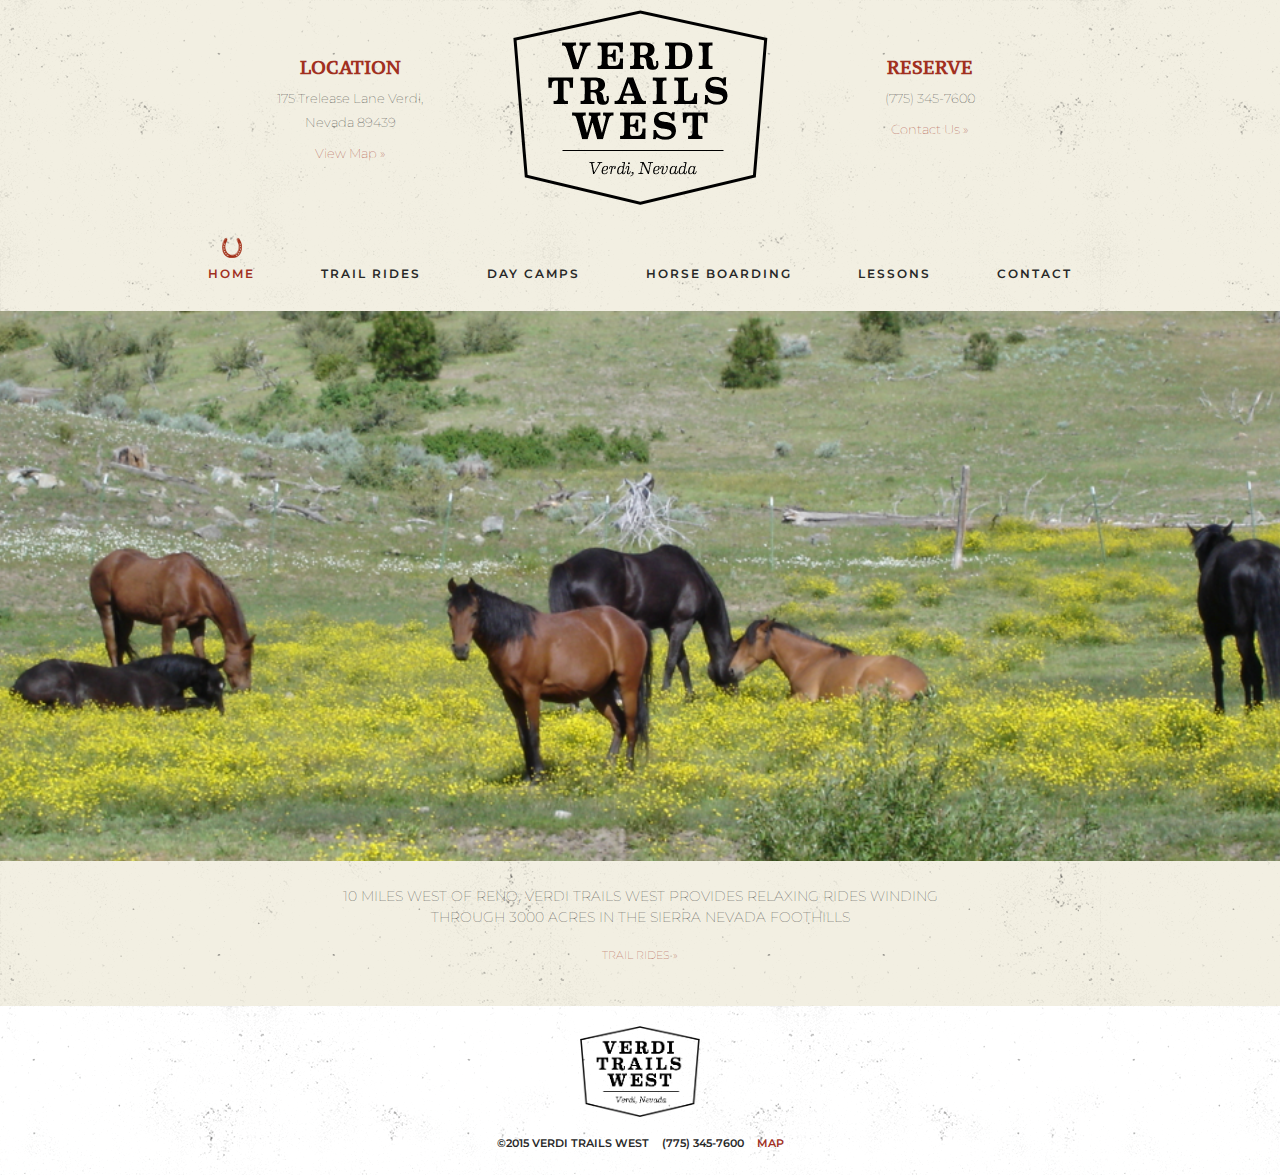
<file: index.html>
<!DOCTYPE html>
<!--[if lt IE 7]>      <html class="no-js lt-ie9 lt-ie8 lt-ie7"> <![endif]-->
<!--[if IE 7]>         <html class="no-js lt-ie9 lt-ie8"> <![endif]-->
<!--[if IE 8]>         <html class="no-js lt-ie9"> <![endif]-->
<!--[if gt IE 8]><!--> <html class="no-js"> <!--<![endif]-->
  <head>
    <meta charset="utf-8">
    <meta http-equiv="X-UA-Compatible" content="IE=edge,chrome=1">

    <title>Verdi Trails West &mdash; Verdi, Reno</title>

    <meta name="description" content="Full service equestrian center located 10 minutes west of Reno just north of Interstate 80 West.">
    <meta name="viewport" content="initial-scale=1, maximum-scale=1">
    <meta name="format-detection" content="telephone=no">

    <link href='http://fonts.googleapis.com/css?family=Open+Sans:600italic,400,600' rel='stylesheet' type='text/css'>

    <link rel="stylesheet" href="css/main.css">

    <script src="js/vendor/modernizr-2.6.2-respond-1.1.0.min.js"></script>
  </head>

  <body>
    <!--[if !IE 7]>
      <style type="text/css">#wrapper {display:table;height:100%}</style>
    <![endif]-->

    <div class="wrapper">

      <!-- HEADER -->
      <div id="header" class="home">
        <div id="logo">
          <a href="index.html"><img src="img/logo@2x.png" alt="Verdi Trails West"></a>
        </div>
        <ul class="info desktop">
          <li class="location">
            <h2>location</h2>
            <p>175 Trelease Lane Verdi, Nevada 89439</p>
            <p class="link"><a target="_blank" href="https://www.google.com/maps/place/Trelease+Ln/@39.5056174,-120.0009702,17z/data=!3m1!4b1!4m2!3m1!1s0x80995b1c9a9aae73:0xb4496f1cd92b3c5">View Map &raquo;</a></p>
          </li>
          <li class="reserve">
            <h2>reserve</h2>
            <p>(775) 345-7600</p>
            <p class="link"><a href="contact.html">Contact Us &raquo;</a></p>
          </li>
        </ul>
      </div>

      <!-- Navigation -->
      <nav>
        <ul>
          <li><a class="selected" href="index.html">home</a></li>
          <li><a href="trails.html">trail rides</a></li>
          <li><a href="camps.html">day camps</a></li>
          <li><a href="boarding.html">horse boarding</a></li>
          <li><a href="lessons.html">lessons</a></li>
          <li><a href="contact.html">contact</a></li>
        </ul>
      </nav>

      <div id="banner" class="home-banner"></div>

      <div class="topper">
        <h3>10 MILES WEST OF RENO, VERDI TRAILS WEST PROVIDES RELAXING RIDES WINDING THROUGH 3000 ACRES IN THE SIERRA NEVADA FOOTHILLS</h3>
        <p></p>
        <p><a href="trails.html">TRAIL RIDES &raquo;</a></p>
      </div>
    </div> <!-- /#wrapper -->

    <footer>
      <img src="img/logo.png" alt="Verdi Trails West">
      <ul>
        <li>©2015 VERDI TRAILS WEST</li>
        <li>(775) 345-7600</li>
        <li><a target="_blank" href="https://www.google.com/maps/place/Trelease+Ln/@39.5056174,-120.0009702,17z/data=!3m1!4b1!4m2!3m1!1s0x80995b1c9a9aae73:0xb4496f1cd92b3c5" class="link">MAP</a></li>
      </ul>
    </footer>

    <script src="http://ajax.googleapis.com/ajax/libs/jquery/1.10.1/jquery.min.js"></script>
    <script>window.jQuery || document.write('<script src="js/vendor/jquery-1.10.1.min.js"><\/script>')</script>
    <!-- Add fancyBox -->
    <script type="text/javascript" src="fancybox/source/jquery.fancybox.pack.js?v=2.1.5"></script>
    <script src="js/main.js"></script>

    <script>
      // (function(i,s,o,g,r,a,m){i['GoogleAnalyticsObject']=r;i[r]=i[r]||function(){
      // (i[r].q=i[r].q||[]).push(arguments)},i[r].l=1*new Date();a=s.createElement(o),
      // m=s.getElementsByTagName(o)[0];a.async=1;a.src=g;m.parentNode.insertBefore(a,m)
      // })(window,document,'script','//www.google-analytics.com/analytics.js','ga');
      // ga('create', '', '');
      // ga('send', 'pageview');
    </script>
  </body>
</html>
</file>
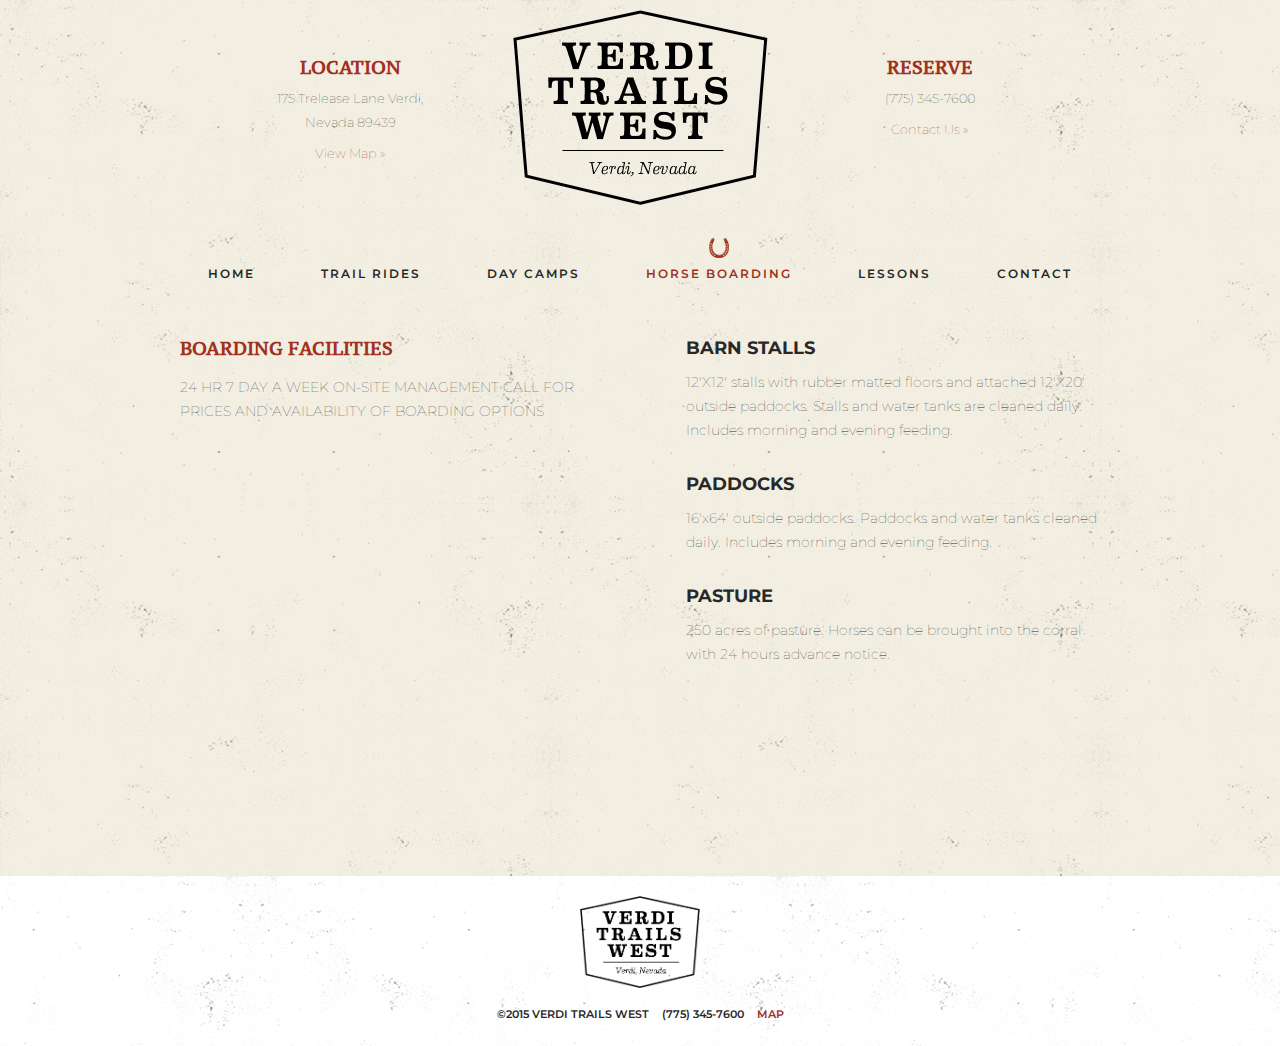
<file: boarding.html>
<!DOCTYPE html>
<!--[if lt IE 7]>      <html class="no-js lt-ie9 lt-ie8 lt-ie7"> <![endif]-->
<!--[if IE 7]>         <html class="no-js lt-ie9 lt-ie8"> <![endif]-->
<!--[if IE 8]>         <html class="no-js lt-ie9"> <![endif]-->
<!--[if gt IE 8]><!--> <html class="no-js"> <!--<![endif]-->
  <head>
    <meta charset="utf-8">
    <meta http-equiv="X-UA-Compatible" content="IE=edge,chrome=1">

    <title>Verdi Trails West &mdash; Verdi, Reno</title>

    <meta name="description" content="Full service equestrian center located 10 minutes west of Reno just north of Interstate 80 West.">
    <meta name="viewport" content="initial-scale=1, maximum-scale=1">
    <meta name="format-detection" content="telephone=no">

    <link href='http://fonts.googleapis.com/css?family=Open+Sans:600italic,400,600' rel='stylesheet' type='text/css'>
    <link rel="stylesheet" href="fancybox/source/jquery.fancybox.css?v=2.1.5" type="text/css" media="screen" />

    <link rel="stylesheet" href="css/main.css">

    <script src="js/vendor/modernizr-2.6.2-respond-1.1.0.min.js"></script>
  </head>

  <body>
    <!--[if !IE 7]>
      <style type="text/css">#wrapper {display:table;height:100%}</style>
    <![endif]-->

    <div class="wrapper">

      <!-- HEADER -->
      <div id="header" class="home">
        <div id="logo">
          <a href="index.html"><img src="img/logo@2x.png" alt="Verdi Trails West"></a>
        </div>
        <ul class="info desktop">
          <li class="location">
            <h2>location</h2>
            <p>175 Trelease Lane Verdi, Nevada 89439</p>
            <p class="link"><a target="_blank" href="https://www.google.com/maps/place/Trelease+Ln/@39.5056174,-120.0009702,17z/data=!3m1!4b1!4m2!3m1!1s0x80995b1c9a9aae73:0xb4496f1cd92b3c5">View Map &raquo;</a></p>
          </li>
          <li class="reserve">
            <h2>reserve</h2>
            <p>(775) 345-7600</p>
            <p class="link"><a href="contact.html">Contact Us &raquo;</a></p>
          </li>
        </ul>
      </div>

      <!-- Navigation -->
      <nav>
        <ul>
          <li><a href="index.html">home</a></li>
          <li><a href="trails.html">trail rides</a></li>
          <li><a href="camps.html">day camps</a></li>
          <li><a class="selected" href="boarding.html">horse boarding</a></li>
          <li><a href="lessons.html">lessons</a></li>
          <li><a href="contact.html">contact</a></li>
        </ul>
      </nav>

      <!-- <div id="banner" class="home-banner"></div> -->

      <div class="wrapper">

        <div class="container info-wrap">

            <div class="info">
                <h2>BOARDING FACILITIES</h2>
                <h3>24 HR 7 DAY A WEEK ON-SITE MANAGEMENT CALL FOR PRICES AND AVAILABILITY OF BOARDING OPTIONS</h3>
            </div>

            <div class="contact">
              <h3 class="title">BARN STALLS</h3>
              <p>12'X12' stalls with rubber matted floors and attached 12'X20' outside paddocks. Stalls and water tanks are cleaned daily. Includes morning and evening feeding.</p>
              <h3 class="title">PADDOCKS</h3>
              <p>16'x64' outside paddocks. Paddocks and water tanks cleaned daily. Includes morning and evening feeding.</p>
              <h3 class="title">PASTURE</h3>
              <p>250 acres of pasture. Horses can be brought into the corral with 24 hours advance notice.</p>
            </div> <!-- /.contact -->
        </div> <!-- /.container -->
    </div> <!-- /#wrapper -->

    <footer>
      <img src="img/logo.png" alt="Verdi Trails West">
      <ul>
        <li>©2015 VERDI TRAILS WEST</li>
        <li>(775) 345-7600</li>
        <li><a target="_blank" href="https://www.google.com/maps/place/Trelease+Ln/@39.5056174,-120.0009702,17z/data=!3m1!4b1!4m2!3m1!1s0x80995b1c9a9aae73:0xb4496f1cd92b3c5" class="link">MAP</a></li>
      </ul>
    </footer>

    <script src="http://ajax.googleapis.com/ajax/libs/jquery/1.10.1/jquery.min.js"></script>
    <script>window.jQuery || document.write('<script src="js/vendor/jquery-1.10.1.min.js"><\/script>')</script>
    <!-- Add fancyBox -->
    <script type="text/javascript" src="fancybox/source/jquery.fancybox.pack.js?v=2.1.5"></script>
    <script src="js/main.js"></script>

    <script>
      // (function(i,s,o,g,r,a,m){i['GoogleAnalyticsObject']=r;i[r]=i[r]||function(){
      // (i[r].q=i[r].q||[]).push(arguments)},i[r].l=1*new Date();a=s.createElement(o),
      // m=s.getElementsByTagName(o)[0];a.async=1;a.src=g;m.parentNode.insertBefore(a,m)
      // })(window,document,'script','//www.google-analytics.com/analytics.js','ga');
      // ga('create', '', '');
      // ga('send', 'pageview');
    </script>
  </body>
</html>
</file>
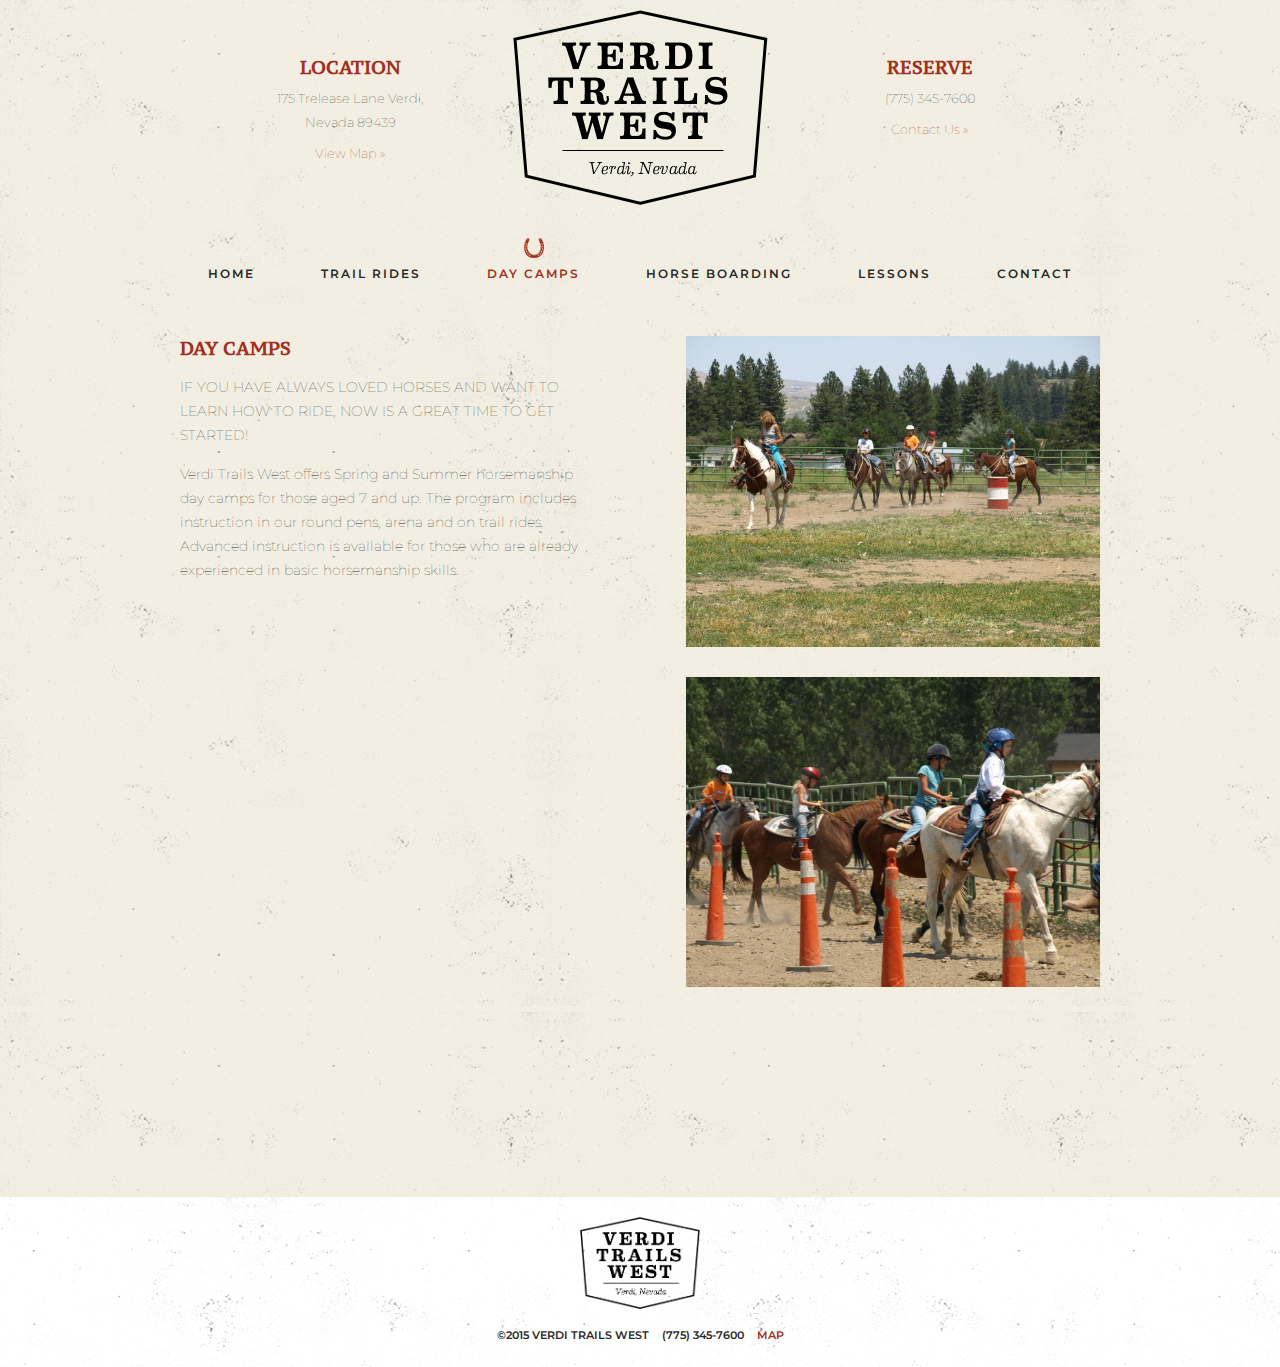
<file: camps.html>
<!DOCTYPE html>
<!--[if lt IE 7]>      <html class="no-js lt-ie9 lt-ie8 lt-ie7"> <![endif]-->
<!--[if IE 7]>         <html class="no-js lt-ie9 lt-ie8"> <![endif]-->
<!--[if IE 8]>         <html class="no-js lt-ie9"> <![endif]-->
<!--[if gt IE 8]><!--> <html class="no-js"> <!--<![endif]-->
  <head>
    <meta charset="utf-8">
    <meta http-equiv="X-UA-Compatible" content="IE=edge,chrome=1">

    <title>Verdi Trails West &mdash; Verdi, Reno</title>

    <meta name="description" content="Full service equestrian center located 10 minutes west of Reno just north of Interstate 80 West.">
    <meta name="viewport" content="initial-scale=1, maximum-scale=1">
    <meta name="format-detection" content="telephone=no">

    <link href='http://fonts.googleapis.com/css?family=Open+Sans:600italic,400,600' rel='stylesheet' type='text/css'>
    <link rel="stylesheet" href="fancybox/source/jquery.fancybox.css?v=2.1.5" type="text/css" media="screen" />

    <link rel="stylesheet" href="css/main.css">

    <script src="js/vendor/modernizr-2.6.2-respond-1.1.0.min.js"></script>
  </head>

  <body>
    <!--[if !IE 7]>
      <style type="text/css">#wrapper {display:table;height:100%}</style>
    <![endif]-->

    <div class="wrapper">

      <!-- HEADER -->
      <div id="header" class="home">
        <div id="logo">
          <a href="index.html"><img src="img/logo@2x.png" alt="Verdi Trails West"></a>
        </div>
        <ul class="info desktop">
          <li class="location">
            <h2>location</h2>
            <p>175 Trelease Lane Verdi, Nevada 89439</p>
            <p class="link"><a target="_blank" href="https://www.google.com/maps/place/Trelease+Ln/@39.5056174,-120.0009702,17z/data=!3m1!4b1!4m2!3m1!1s0x80995b1c9a9aae73:0xb4496f1cd92b3c5">View Map &raquo;</a></p>
          </li>
          <li class="reserve">
            <h2>reserve</h2>
            <p>(775) 345-7600</p>
            <p class="link"><a href="contact.html">Contact Us &raquo;</a></p>
          </li>
        </ul>
      </div>

      <!-- Navigation -->
      <nav>
        <ul>
          <li><a href="index.html">home</a></li>
          <li><a href="trails.html">trail rides</a></li>
          <li><a class="selected" href="camps.html">day camps</a></li>
          <li><a href="boarding.html">horse boarding</a></li>
          <li><a href="lessons.html">lessons</a></li>
          <li><a href="contact.html">contact</a></li>
        </ul>
      </nav>

      <!-- <div id="banner" class="home-banner"></div> -->

      <div class="wrapper">

        <div class="container info-wrap">

            <div class="info">
                <h2>Day Camps</h2>
                <h3>If you have always loved horses and want to learn how to ride, now is a great time to get started!</h3>

                <p> Verdi Trails West offers Spring and Summer horsemanship day camps for those aged 7 and up. The program includes instruction in our round pens, arena and on trail rides. Advanced instruction is available for those who are already experienced in basic horsemanship skills.</p>
            </div>

            <div class="contact">
              <a class="fancybox" rel="group" href="img/109.jpg"><img src="img/109.jpg" alt="" /></a>
              <a class="fancybox" rel="group" href="img/coming.jpg"><img src="img/coming.jpg" alt="" /></a>
            </div> <!-- /.contact -->
        </div> <!-- /.container -->
    </div> <!-- /#wrapper -->

    <footer>
      <img src="img/logo.png" alt="Verdi Trails West">
      <ul>
        <li>©2015 VERDI TRAILS WEST</li>
        <li>(775) 345-7600</li>
        <li><a target="_blank" href="https://www.google.com/maps/place/Trelease+Ln/@39.5056174,-120.0009702,17z/data=!3m1!4b1!4m2!3m1!1s0x80995b1c9a9aae73:0xb4496f1cd92b3c5" class="link">MAP</a></li>
      </ul>
    </footer>

    <script src="http://ajax.googleapis.com/ajax/libs/jquery/1.10.1/jquery.min.js"></script>
    <script>window.jQuery || document.write('<script src="js/vendor/jquery-1.10.1.min.js"><\/script>')</script>
    <!-- Add fancyBox -->
    <script type="text/javascript" src="fancybox/source/jquery.fancybox.pack.js?v=2.1.5"></script>
    <script src="js/main.js"></script>

    <script>
      // (function(i,s,o,g,r,a,m){i['GoogleAnalyticsObject']=r;i[r]=i[r]||function(){
      // (i[r].q=i[r].q||[]).push(arguments)},i[r].l=1*new Date();a=s.createElement(o),
      // m=s.getElementsByTagName(o)[0];a.async=1;a.src=g;m.parentNode.insertBefore(a,m)
      // })(window,document,'script','//www.google-analytics.com/analytics.js','ga');
      // ga('create', '', '');
      // ga('send', 'pageview');
    </script>
  </body>
</html>
</file>
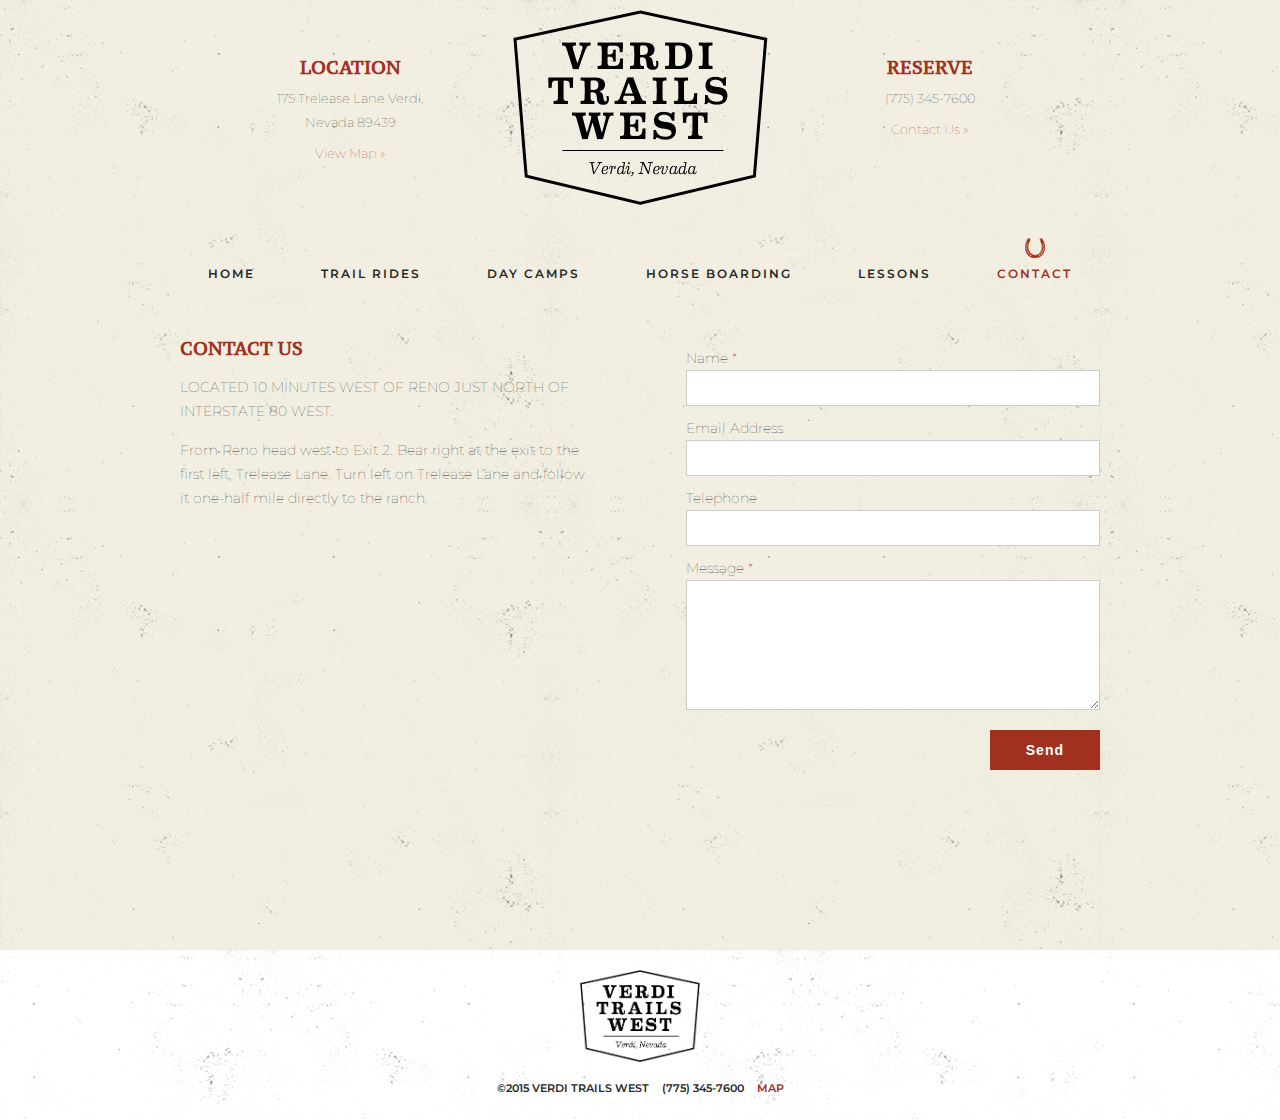
<file: contact.html>
<!DOCTYPE html>
<!--[if lt IE 7]>      <html class="no-js lt-ie9 lt-ie8 lt-ie7"> <![endif]-->
<!--[if IE 7]>         <html class="no-js lt-ie9 lt-ie8"> <![endif]-->
<!--[if IE 8]>         <html class="no-js lt-ie9"> <![endif]-->
<!--[if gt IE 8]><!--> <html class="no-js"> <!--<![endif]-->
  <head>
    <meta charset="utf-8">
    <meta http-equiv="X-UA-Compatible" content="IE=edge,chrome=1">

    <title>Verdi Trails West &mdash; Verdi, Reno</title>

    <meta name="description" content="Full service equestrian center located 10 minutes west of Reno just north of Interstate 80 West.">
    <meta name="viewport" content="initial-scale=1, maximum-scale=1">
    <meta name="format-detection" content="telephone=no">

    <link href='http://fonts.googleapis.com/css?family=Open+Sans:600italic,400,600' rel='stylesheet' type='text/css'>
    <link rel="stylesheet" href="fancybox/source/jquery.fancybox.css?v=2.1.5" type="text/css" media="screen" />

    <link rel="stylesheet" href="css/main.css">

    <script src="js/vendor/modernizr-2.6.2-respond-1.1.0.min.js"></script>
  </head>

  <body>
    <!--[if !IE 7]>
      <style type="text/css">#wrapper {display:table;height:100%}</style>
    <![endif]-->

    <div class="wrapper">

      <!-- HEADER -->
      <div id="header" class="home">
        <div id="logo">
          <a href="index.html"><img src="img/logo@2x.png" alt="Verdi Trails West"></a>
        </div>
        <ul class="info desktop">
          <li class="location">
            <h2>location</h2>
            <p>175 Trelease Lane Verdi, Nevada 89439</p>
            <p class="link"><a target="_blank" href="https://www.google.com/maps/place/Trelease+Ln/@39.5056174,-120.0009702,17z/data=!3m1!4b1!4m2!3m1!1s0x80995b1c9a9aae73:0xb4496f1cd92b3c5">View Map &raquo;</a></p>
          </li>
          <li class="reserve">
            <h2>reserve</h2>
            <p>(775) 345-7600</p>
            <p class="link"><a href="contact.html">Contact Us &raquo;</a></p>
          </li>
        </ul>
      </div>

      <!-- Navigation -->
      <nav>
        <ul>
          <li><a href="index.html">home</a></li>
          <li><a href="trails.html">trail rides</a></li>
          <li><a href="camps.html">day camps</a></li>
          <li><a href="boarding.html">horse boarding</a></li>
          <li><a href="lessons.html">lessons</a></li>
          <li><a class="selected" href="contact.html">contact</a></li>
        </ul>
      </nav>

      <!-- <div id="banner" class="home-banner"></div> -->

      <div class="wrapper">

        <div class="container info-wrap">

            <div class="info">
                <h2>CONTACT US</h2>
                <h3>LOCATED 10 MINUTES WEST OF RENO JUST NORTH OF INTERSTATE 80 WEST.</h3>
                <p>From Reno head west to Exit 2. Bear right at the exit to the first left, Trelease Lane. Turn left on Trelease Lane and follow it one-half mile directly to the ranch.</p>
            </div>

            <div class="contact">
                <div class="quform-outer">
                    <form class="quform" action="form.php" method="post" enctype="multipart/form-data">
                        <div class="quform-inner">
                            <div class="quform-elements">
                                <!-- Begin Name element -->
                               <div class="quform-element quform-full-width quform-element-text">
                                   <div class="quform-spacer">
                                       <label for="name">Name <span class="quform-required">*</span></label>
                                       <div class="quform-input">
                                           <input id="name" type="text" name="name" />
                                       </div>
                                   </div>
                               </div>
                                <!-- Begin Email element -->
                               <div class="quform-element quform-full-width quform-element-text">
                                   <div class="quform-spacer">
                                       <label for="email">Email Address</label>
                                       <div class="quform-input">
                                           <input id="email" type="email" name="email" />
                                       </div>
                                   </div>
                               </div>
                                <!-- Begin Telephone element -->
                               <div class="quform-element quform-full-width quform-element-text">
                                   <div class="quform-spacer">
                                       <label for="phone">Telephone </label>
                                       <div class="quform-input">
                                           <input id="phone" type="tel" name="phone" />
                                       </div>
                                   </div>
                               </div>
                               <!-- Begin Textarea element -->
                               <div class="quform-element quform-full-width quform-element-textarea">
                                   <div class="quform-spacer">
                                       <label for="message">Message <span class="quform-required">*</span></label>
                                       <div class="quform-input">
                                           <textarea id="textarea" name="message" style="height: 130px;"></textarea>
                                       </div>
                                   </div>
                               </div>
                               <!-- Begin Submit button -->
                               <div class="quform-submit">
                                   <div class="quform-submit-inner">
                                       <button type="submit" value="Send"><span><em>Send</em></span></button>
                                   </div>
                                   <div class="quform-loading-wrap"><span class="quform-loading"></span></div>
                               </div>
                            </div><!-- End Submit button -->
                        </div> <!-- /quform elements -->
                      </form>
                    <div class="errors"></div>
                </div> <!-- /quform outer -->

            </div> <!-- /.contact -->
        </div> <!-- /.container -->
    </div> <!-- /#wrapper -->

    <footer>
      <img src="img/logo.png" alt="Verdi Trails West">
      <ul>
        <li>©2015 VERDI TRAILS WEST</li>
        <li>(775) 345-7600</li>
        <li><a target="_blank" href="https://www.google.com/maps/place/Trelease+Ln/@39.5056174,-120.0009702,17z/data=!3m1!4b1!4m2!3m1!1s0x80995b1c9a9aae73:0xb4496f1cd92b3c5" class="link">MAP</a></li>
      </ul>
    </footer>

    <script src="http://ajax.googleapis.com/ajax/libs/jquery/1.10.1/jquery.min.js"></script>
    <script>window.jQuery || document.write('<script src="js/vendor/jquery-1.10.1.min.js"><\/script>')</script>
    <!-- Add fancyBox -->
    <script type="text/javascript" src="fancybox/source/jquery.fancybox.pack.js?v=2.1.5"></script>
    <script src="js/main.js"></script>

    <script>
      // (function(i,s,o,g,r,a,m){i['GoogleAnalyticsObject']=r;i[r]=i[r]||function(){
      // (i[r].q=i[r].q||[]).push(arguments)},i[r].l=1*new Date();a=s.createElement(o),
      // m=s.getElementsByTagName(o)[0];a.async=1;a.src=g;m.parentNode.insertBefore(a,m)
      // })(window,document,'script','//www.google-analytics.com/analytics.js','ga');
      // ga('create', '', '');
      // ga('send', 'pageview');
    </script>
  </body>
</html>
</file>
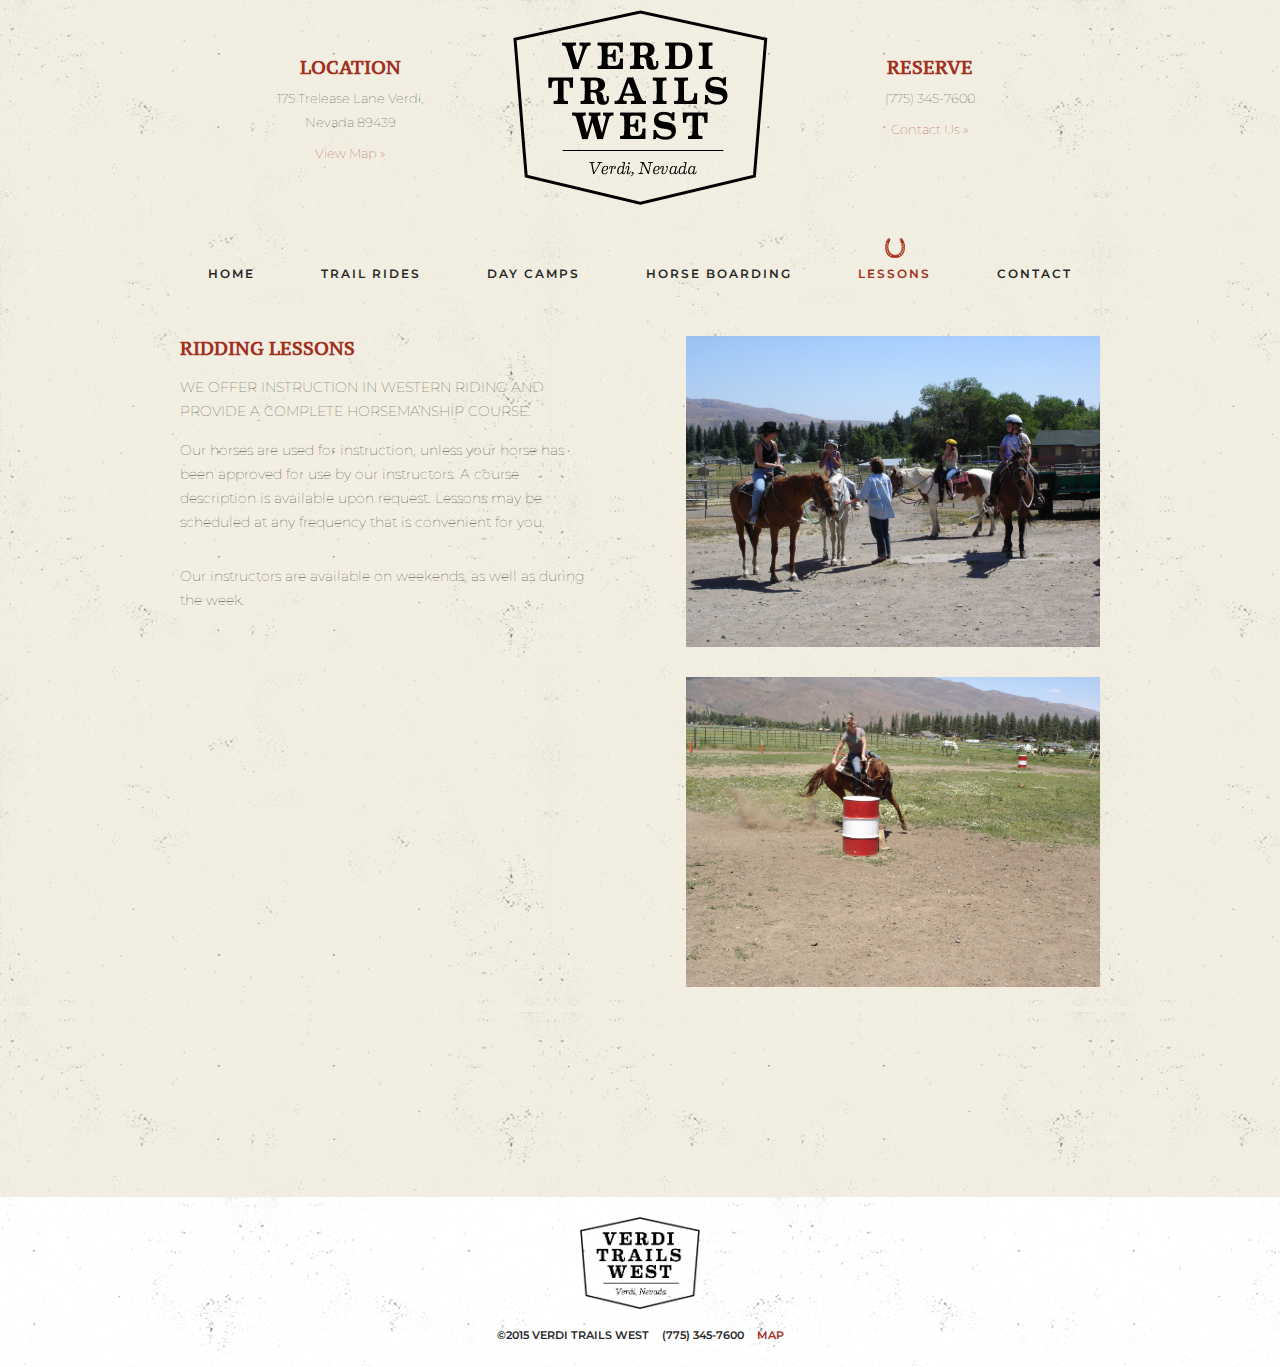
<file: lessons.html>
<!DOCTYPE html>
<!--[if lt IE 7]>      <html class="no-js lt-ie9 lt-ie8 lt-ie7"> <![endif]-->
<!--[if IE 7]>         <html class="no-js lt-ie9 lt-ie8"> <![endif]-->
<!--[if IE 8]>         <html class="no-js lt-ie9"> <![endif]-->
<!--[if gt IE 8]><!--> <html class="no-js"> <!--<![endif]-->
  <head>
    <meta charset="utf-8">
    <meta http-equiv="X-UA-Compatible" content="IE=edge,chrome=1">

    <title>Verdi Trails West &mdash; Verdi, Reno</title>

    <meta name="description" content="Full service equestrian center located 10 minutes west of Reno just north of Interstate 80 West.">
    <meta name="viewport" content="initial-scale=1, maximum-scale=1">
    <meta name="format-detection" content="telephone=no">

    <link href='http://fonts.googleapis.com/css?family=Open+Sans:600italic,400,600' rel='stylesheet' type='text/css'>
    <link rel="stylesheet" href="fancybox/source/jquery.fancybox.css?v=2.1.5" type="text/css" media="screen" />

    <link rel="stylesheet" href="css/main.css">


    <script src="js/vendor/modernizr-2.6.2-respond-1.1.0.min.js"></script>
  </head>

  <body>
    <!--[if !IE 7]>
      <style type="text/css">#wrapper {display:table;height:100%}</style>
    <![endif]-->

    <div class="wrapper">

      <!-- HEADER -->
      <div id="header" class="home">
        <div id="logo">
          <a href="index.html"><img src="img/logo@2x.png" alt="Verdi Trails West"></a>
        </div>
        <ul class="info desktop">
          <li class="location">
            <h2>location</h2>
            <p>175 Trelease Lane Verdi, Nevada 89439</p>
            <p class="link"><a target="_blank" href="https://www.google.com/maps/place/Trelease+Ln/@39.5056174,-120.0009702,17z/data=!3m1!4b1!4m2!3m1!1s0x80995b1c9a9aae73:0xb4496f1cd92b3c5">View Map &raquo;</a></p>
          </li>
          <li class="reserve">
            <h2>reserve</h2>
            <p>(775) 345-7600</p>
            <p class="link"><a href="contact.html">Contact Us &raquo;</a></p>
          </li>
        </ul>
      </div>

      <!-- Navigation -->
      <nav>
        <ul>
          <li><a href="index.html">home</a></li>
          <li><a href="trails.html">trail rides</a></li>
          <li><a href="camps.html">day camps</a></li>
          <li><a href="boarding.html">horse boarding</a></li>
          <li><a class="selected" href="lessons.html">lessons</a></li>
          <li><a href="contact.html">contact</a></li>
        </ul>
      </nav>

      <!-- <div id="banner" class="home-banner"></div> -->

      <div class="wrapper">

        <div class="container info-wrap">

            <div class="info">
                <h2>Ridding Lessons</h2>
                <h3>We offer instruction in Western riding and provide a complete horsemanship course.</h3>

                <p>Our horses are used for instruction, unless your horse has been approved for use by our instructors. A course description is available upon request. Lessons may be scheduled at any frequency that is convenient for you.</p>

                <p>Our instructors are available on weekends, as well as during the week.</p>
            </div>

            <div class="contact">
              <a class="fancybox" rel="group" href="img/Lessons1.JPG"><img src="img/Lessons1.JPG" alt="" /></a>
              <a class="fancybox" rel="group" href="img/Practicing Barrels.JPG"><img src="img/Practicing Barrels.JPG" alt="" /></a>
            </div> <!-- /.contact -->
        </div> <!-- /.container -->
    </div> <!-- /#wrapper -->

    <footer>
      <img src="img/logo.png" alt="Verdi Trails West">
      <ul>
        <li>©2015 VERDI TRAILS WEST</li>
        <li>(775) 345-7600</li>
        <li><a target="_blank" href="https://www.google.com/maps/place/Trelease+Ln/@39.5056174,-120.0009702,17z/data=!3m1!4b1!4m2!3m1!1s0x80995b1c9a9aae73:0xb4496f1cd92b3c5" class="link">MAP</a></li>
      </ul>
    </footer>

    <script src="http://ajax.googleapis.com/ajax/libs/jquery/1.10.1/jquery.min.js"></script>
    <script>window.jQuery || document.write('<script src="js/vendor/jquery-1.10.1.min.js"><\/script>')</script>
    <!-- Add fancyBox -->
    <script type="text/javascript" src="fancybox/source/jquery.fancybox.pack.js?v=2.1.5"></script>
    <script src="js/main.js"></script>

    <script>
      // (function(i,s,o,g,r,a,m){i['GoogleAnalyticsObject']=r;i[r]=i[r]||function(){
      // (i[r].q=i[r].q||[]).push(arguments)},i[r].l=1*new Date();a=s.createElement(o),
      // m=s.getElementsByTagName(o)[0];a.async=1;a.src=g;m.parentNode.insertBefore(a,m)
      // })(window,document,'script','//www.google-analytics.com/analytics.js','ga');
      // ga('create', '', '');
      // ga('send', 'pageview');
    </script>
  </body>
</html>
</file>
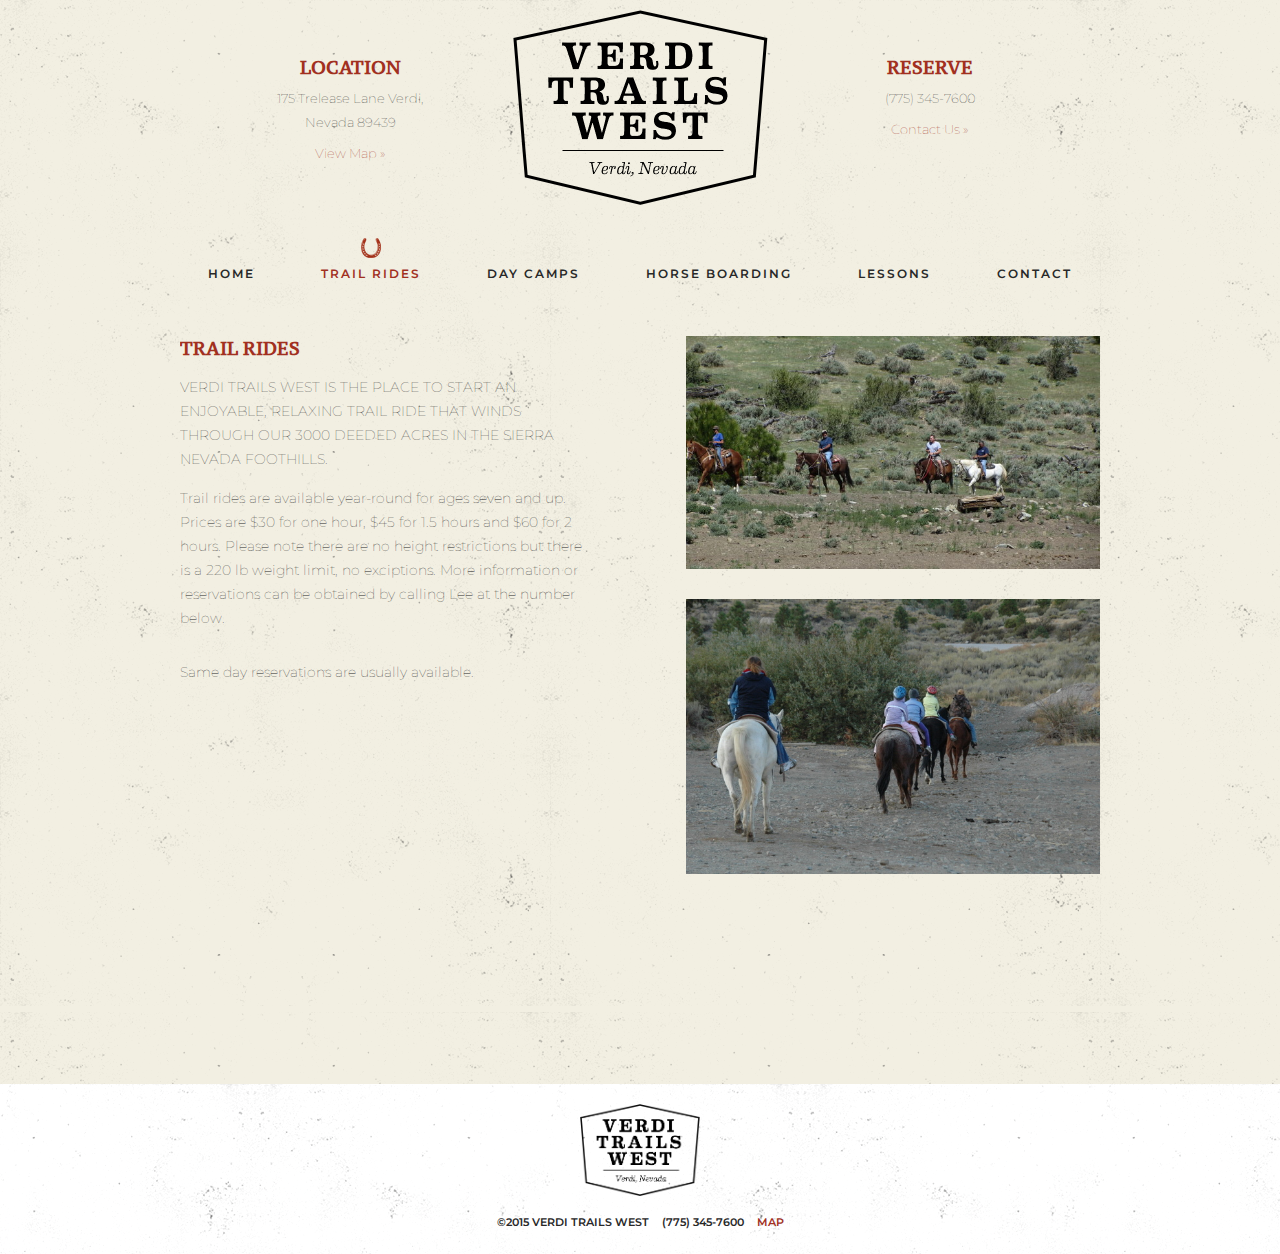
<file: trails.html>
<!DOCTYPE html>
<!--[if lt IE 7]>      <html class="no-js lt-ie9 lt-ie8 lt-ie7"> <![endif]-->
<!--[if IE 7]>         <html class="no-js lt-ie9 lt-ie8"> <![endif]-->
<!--[if IE 8]>         <html class="no-js lt-ie9"> <![endif]-->
<!--[if gt IE 8]><!--> <html class="no-js"> <!--<![endif]-->
  <head>
    <meta charset="utf-8">
    <meta http-equiv="X-UA-Compatible" content="IE=edge,chrome=1">

    <title>Verdi Trails West &mdash; Verdi, Reno</title>

    <meta name="description" content="Full service equestrian center located 10 minutes west of Reno just north of Interstate 80 West.">
    <meta name="viewport" content="initial-scale=1, maximum-scale=1">
    <meta name="format-detection" content="telephone=no">

    <link href='http://fonts.googleapis.com/css?family=Open+Sans:600italic,400,600' rel='stylesheet' type='text/css'>
    <link rel="stylesheet" href="fancybox/source/jquery.fancybox.css?v=2.1.5" type="text/css" media="screen" />

    <link rel="stylesheet" href="css/main.css">

    <script src="js/vendor/modernizr-2.6.2-respond-1.1.0.min.js"></script>
  </head>

  <body>
    <!--[if !IE 7]>
      <style type="text/css">#wrapper {display:table;height:100%}</style>
    <![endif]-->

    <div class="wrapper">

      <!-- HEADER -->
      <div id="header" class="home">
        <div id="logo">
          <a href="index.html"><img src="img/logo@2x.png" alt="Verdi Trails West"></a>
        </div>
        <ul class="info desktop">
          <li class="location">
            <h2>location</h2>
            <p>175 Trelease Lane Verdi, Nevada 89439</p>
            <p class="link"><a target="_blank" href="https://www.google.com/maps/place/Trelease+Ln/@39.5056174,-120.0009702,17z/data=!3m1!4b1!4m2!3m1!1s0x80995b1c9a9aae73:0xb4496f1cd92b3c5">View Map &raquo;</a></p>
          </li>
          <li class="reserve">
            <h2>reserve</h2>
            <p>(775) 345-7600</p>
            <p class="link"><a href="contact.html">Contact Us &raquo;</a></p>
          </li>
        </ul>
      </div>

      <!-- Navigation -->
      <nav>
        <ul>
          <li><a href="index.html">home</a></li>
          <li><a class="selected" href="trails.html">trail rides</a></li>
          <li><a href="camps.html">day camps</a></li>
          <li><a href="boarding.html">horse boarding</a></li>
          <li><a href="lessons.html">lessons</a></li>
          <li><a href="contact.html">contact</a></li>
        </ul>
      </nav>

      <!-- <div id="banner" class="home-banner"></div> -->

      <div class="wrapper">

        <div class="container info-wrap">

            <div class="info">
                <h2>Trail Rides</h2>
                <h3>Verdi Trails West is the place to start an enjoyable, relaxing trail ride that winds through our 3000 deeded acres in the Sierra Nevada Foothills.</h3>

                <p>Trail rides are available year-round for ages seven and up. Prices are $30 for one hour, $45 for 1.5 hours and $60 for 2 hours. Please note there are no height restrictions but there is a 220 lb weight limit, no exciptions. More information or reservations can be obtained by calling Lee at the number below.</p>

                <p>Same day reservations are usually available.</p>
            </div>

            <div class="contact">
              <a class="fancybox" rel="group" href="img/Trail Ride 1.JPG"><img src="img/Trail Ride 1.JPG" alt="" /></a>
              <a class="fancybox" rel="group" href="img/Off we go.JPG"><img src="img/Off we go.JPG" alt="" /></a>
            </div> <!-- /.contact -->
        </div> <!-- /.container -->
    </div> <!-- /#wrapper -->

    <footer>
      <img src="img/logo.png" alt="Verdi Trails West">
      <ul>
        <li>©2015 VERDI TRAILS WEST</li>
        <li>(775) 345-7600</li>
        <li><a target="_blank" href="https://www.google.com/maps/place/Trelease+Ln/@39.5056174,-120.0009702,17z/data=!3m1!4b1!4m2!3m1!1s0x80995b1c9a9aae73:0xb4496f1cd92b3c5" class="link">MAP</a></li>
      </ul>
    </footer>

    <script src="http://ajax.googleapis.com/ajax/libs/jquery/1.10.1/jquery.min.js"></script>
    <script>window.jQuery || document.write('<script src="js/vendor/jquery-1.10.1.min.js"><\/script>')</script>
    <!-- Add fancyBox -->
    <script type="text/javascript" src="fancybox/source/jquery.fancybox.pack.js?v=2.1.5"></script>
    <script src="js/main.js"></script>

    <script>
      // (function(i,s,o,g,r,a,m){i['GoogleAnalyticsObject']=r;i[r]=i[r]||function(){
      // (i[r].q=i[r].q||[]).push(arguments)},i[r].l=1*new Date();a=s.createElement(o),
      // m=s.getElementsByTagName(o)[0];a.async=1;a.src=g;m.parentNode.insertBefore(a,m)
      // })(window,document,'script','//www.google-analytics.com/analytics.js','ga');
      // ga('create', '', '');
      // ga('send', 'pageview');
    </script>
  </body>
</html>
</file>
<file: css/main.css>
@import url(http://fonts.googleapis.com/css?family=Montserrat|PT+Serif+Caption);
/*-------------------- VARS & MIXINS --------------------*/
/*-------------------- RESET --------------------*/
/* normalize.css v1.1.2 | MIT License | git.io/normalize */
/**
 * Correct `block` display not defined in IE 6/7/8/9 and Firefox 3.
 */

article,
aside,
details,
figcaption,
figure,
footer,
header,
hgroup,
main,
nav,
section,
summary {
  display: block; }

/**
 * Correct `inline-block` display not defined in IE 6/7/8/9 and Firefox 3.
 */
audio,
canvas,
video {
  display: inline-block;
  *display: inline;
  *zoom: 1; }

/**
 * Prevent modern browsers from displaying `audio` without controls.
 * Remove excess height in iOS 5 devices.
 */
audio:not([controls]) {
  display: none;
  height: 0; }

/**
 * Address styling not present in IE 7/8/9, Firefox 3, and Safari 4.
 * Known issue: no IE 6 support.
 */
[hidden] {
  display: none; }

/* ==========================================================================
   Base
   ========================================================================== */
/**
 * 1. Correct text resizing oddly in IE 6/7 when body `font-size` is set using
 *    `em` units.
 * 2. Prevent iOS text size adjust after orientation change, without disabling
 *    user zoom.
 */
html {
  font-size: 100%;
  /* 1 */
  -ms-text-size-adjust: 100%;
  /* 2 */
  -webkit-text-size-adjust: 100%;
  /* 2 */ }

/**
 * Address `font-family` inconsistency between `textarea` and other form
 * elements.
 */
html,
button,
input,
select,
textarea {
  font-family: sans-serif; }

/**
 * Address margins handled incorrectly in IE 6/7.
 */
body {
  margin: 0; }

/* ==========================================================================
   Links
   ========================================================================== */
/**
 * Address `outline` inconsistency between Chrome and other browsers.
 */
a:focus {
  outline: thin dotted; }

/**
 * Improve readability when focused and also mouse hovered in all browsers.
 */
a:active,
a:hover {
  outline: 0; }

/* ==========================================================================
   Typography
   ========================================================================== */
/**
 * Address font sizes and margins set differently in IE 6/7.
 * Address font sizes within `section` and `article` in Firefox 4+, Safari 5,
 * and Chrome.
 */
h1 {
  font-size: 2em;
  margin: 0.67em 0; }

h2 {
  font-size: 1.5em;
  margin: 0.83em 0; }

h3 {
  font-size: 1.17em;
  margin: 1em 0; }

h4 {
  font-size: 1em;
  margin: 1.33em 0; }

h5 {
  font-size: 0.83em;
  margin: 1.67em 0; }

h6 {
  font-size: 0.67em;
  margin: 2.33em 0; }

/**
 * Address styling not present in IE 7/8/9, Safari 5, and Chrome.
 */
abbr[title] {
  border-bottom: 1px dotted; }

/**
 * Address style set to `bolder` in Firefox 3+, Safari 4/5, and Chrome.
 */
b,
strong {
  font-weight: bold; }

blockquote {
  margin: 1em 40px; }

/**
 * Address styling not present in Safari 5 and Chrome.
 */
dfn {
  font-style: italic; }

/**
 * Address differences between Firefox and other browsers.
 * Known issue: no IE 6/7 normalization.
 */
hr {
  -moz-box-sizing: content-box;
  box-sizing: content-box;
  height: 0; }

/**
 * Address styling not present in IE 6/7/8/9.
 */
mark {
  background: #ff0;
  color: #000; }

/**
 * Address margins set differently in IE 6/7.
 */
p,
pre {
  margin: 1em 0; }

/**
 * Correct font family set oddly in IE 6, Safari 4/5, and Chrome.
 */
code,
kbd,
pre,
samp {
  font-family: monospace, serif;
  _font-family: 'courier new', monospace;
  font-size: 1em; }

/**
 * Improve readability of pre-formatted text in all browsers.
 */
pre {
  white-space: pre;
  white-space: pre-wrap;
  word-wrap: break-word; }

/**
 * Address CSS quotes not supported in IE 6/7.
 */
q {
  quotes: none; }

/**
 * Address `quotes` property not supported in Safari 4.
 */
q:before,
q:after {
  content: '';
  content: none; }

/**
 * Address inconsistent and variable font size in all browsers.
 */
small {
  font-size: 80%; }

/**
 * Prevent `sub` and `sup` affecting `line-height` in all browsers.
 */
sub,
sup {
  font-size: 75%;
  line-height: 0;
  position: relative;
  vertical-align: baseline; }

sup {
  top: -0.5em; }

sub {
  bottom: -0.25em; }

/* ==========================================================================
   Lists
   ========================================================================== */
/**
 * Address margins set differently in IE 6/7.
 */
dl,
menu,
ol,
ul {
  margin: 1em 0; }

dd {
  margin: 0 0 0 40px; }

/**
 * Address paddings set differently in IE 6/7.
 */
menu,
ol,
ul {
  padding: 0 0 0 40px; }

/**
 * Correct list images handled incorrectly in IE 7.
 */
nav ul,
nav ol {
  list-style: none;
  list-style-image: none; }

/* ==========================================================================
   Embedded content
   ========================================================================== */
/**
 * 1. Remove border when inside `a` element in IE 6/7/8/9 and Firefox 3.
 * 2. Improve image quality when scaled in IE 7.
 */
img {
  border: 0;
  /* 1 */
  -ms-interpolation-mode: bicubic;
  /* 2 */ }

/**
 * Correct overflow displayed oddly in IE 9.
 */
svg:not(:root) {
  overflow: hidden; }

/* ==========================================================================
   Figures
   ========================================================================== */
/**
 * Address margin not present in IE 6/7/8/9, Safari 5, and Opera 11.
 */
figure {
  margin: 0; }

/* ==========================================================================
   Forms
   ========================================================================== */
/**
 * Correct margin displayed oddly in IE 6/7.
 */
form {
  margin: 0; }

/**
 * Define consistent border, margin, and padding.
 */
fieldset {
  border: 1px solid #c0c0c0;
  margin: 0 2px;
  padding: 0.35em 0.625em 0.75em; }

/**
 * 1. Correct color not being inherited in IE 6/7/8/9.
 * 2. Correct text not wrapping in Firefox 3.
 * 3. Correct alignment displayed oddly in IE 6/7.
 */
legend {
  border: 0;
  /* 1 */
  padding: 0;
  white-space: normal;
  /* 2 */
  *margin-left: -7px;
  /* 3 */ }

/**
 * 1. Correct font size not being inherited in all browsers.
 * 2. Address margins set differently in IE 6/7, Firefox 3+, Safari 5,
 *    and Chrome.
 * 3. Improve appearance and consistency in all browsers.
 */
button,
input,
select,
textarea {
  font-size: 100%;
  /* 1 */
  margin: 0;
  /* 2 */
  vertical-align: baseline;
  /* 3 */
  *vertical-align: middle;
  /* 3 */ }

/**
 * Address Firefox 3+ setting `line-height` on `input` using `!important` in
 * the UA stylesheet.
 */
button,
input {
  line-height: normal; }

/**
 * Address inconsistent `text-transform` inheritance for `button` and `select`.
 * All other form control elements do not inherit `text-transform` values.
 * Correct `button` style inheritance in Chrome, Safari 5+, and IE 6+.
 * Correct `select` style inheritance in Firefox 4+ and Opera.
 */
button,
select {
  text-transform: none; }

/**
 * 1. Avoid the WebKit bug in Android 4.0.* where (2) destroys native `audio`
 *    and `video` controls.
 * 2. Correct inability to style clickable `input` types in iOS.
 * 3. Improve usability and consistency of cursor style between image-type
 *    `input` and others.
 * 4. Remove inner spacing in IE 7 without affecting normal text inputs.
 *    Known issue: inner spacing remains in IE 6.
 */
button,
html input[type="button"],
input[type="reset"],
input[type="submit"] {
  -webkit-appearance: button;
  /* 2 */
  cursor: pointer;
  /* 3 */
  *overflow: visible;
  /* 4 */ }

/**
 * Re-set default cursor for disabled elements.
 */
button[disabled],
html input[disabled] {
  cursor: default; }

/**
 * 1. Address box sizing set to content-box in IE 8/9.
 * 2. Remove excess padding in IE 8/9.
 * 3. Remove excess padding in IE 7.
 *    Known issue: excess padding remains in IE 6.
 */
input[type="checkbox"],
input[type="radio"] {
  box-sizing: border-box;
  /* 1 */
  padding: 0;
  /* 2 */
  *height: 13px;
  /* 3 */
  *width: 13px;
  /* 3 */ }

/**
 * 1. Address `appearance` set to `searchfield` in Safari 5 and Chrome.
 * 2. Address `box-sizing` set to `border-box` in Safari 5 and Chrome
 *    (include `-moz` to future-proof).
 */
input[type="search"] {
  -webkit-appearance: textfield;
  /* 1 */
  -moz-box-sizing: content-box;
  -webkit-box-sizing: content-box;
  /* 2 */
  box-sizing: content-box; }

/**
 * Remove inner padding and search cancel button in Safari 5 and Chrome
 * on OS X.
 */
input[type="search"]::-webkit-search-cancel-button,
input[type="search"]::-webkit-search-decoration {
  -webkit-appearance: none; }

/**
 * Remove inner padding and border in Firefox 3+.
 */
button::-moz-focus-inner,
input::-moz-focus-inner {
  border: 0;
  padding: 0; }

/**
 * 1. Remove default vertical scrollbar in IE 6/7/8/9.
 * 2. Improve readability and alignment in all browsers.
 */
textarea {
  overflow: auto;
  /* 1 */
  vertical-align: top;
  /* 2 */ }

/* ==========================================================================
   Tables
   ========================================================================== */
/**
 * Remove most spacing between table cells.
 */
table {
  border-collapse: collapse;
  border-spacing: 0; }

html, body, div, span, applet, object, iframe, h1, h2, h3, h4, h5, h6, p, blockquote, pre, a, abbr, acronym, address, big, cite, code, del, dfn, em, img, ins, kbd, q, s, samp, small, strike, strong, sub, sup, tt, var, b, u, i, center, dl, dt, dd, ol, ul, li, fieldset, form, label, legend, table, caption, tbody, tfoot, thead, tr, th, td, article, aside, canvas, details, embed, figure, figcaption, footer, header, hgroup, menu, nav, output, ruby, section, summary, time, mark, audio, video {
  margin: 0;
  padding: 0;
  border: 0;
  font-size: 100%;
  font: inherit;
  vertical-align: baseline;
  outline: none;
  -webkit-font-smoothing: antialiased;
  -webkit-text-size-adjust: none;
  -ms-text-size-adjust: none;
  -webkit-box-sizing: border-box;
  -moz-box-sizing: border-box;
  box-sizing: border-box; }

ul li {
  list-style: none; }

img {
  vertical-align: middle; }

fieldset {
  border: 0;
  margin: 0;
  padding: 0; }

input, textarea {
  -webkit-appearance: none;
  border-radius: 0; }

/*-------------------- GENERAL --------------------*/

* { Box-sizing: Border-box }

html, body {
  height: 100%; }

a {
  text-decoration: none;
  color: #a1301f; }

h2 {
  color: #a1301f;
  text-transform: uppercase;
  font-family: "PT Serif Caption", serif;
  font-size: 18px;
  font-weight: bold; }

h3 {
  text-transform: uppercase;
}

p {
  padding-bottom: 15px; }

strong {
  font-weight: 600; }

hr {
  display: block;
  height: 1px;
  border: 0;
  border-top: 1px solid #ddd;
  padding: 0;
  width: 100%; }

.link {
  color: #a1301f; }

.mobile {
  display: block; }

.desktop {
  display: none; }

.first {
  padding: 0 !important;
  margin: 0 !important; }

.last {
  margin-right: 0 !important; }

.clearfix:before,
.clearfix:after {
  content: " ";
  display: table; }

.clearfix:after {
  clear: both; }

.clearfix {
  *zoom: 1; }

.hide-text {
  text-indent: 100%;
  white-space: nowrap;
  overflow: hidden; }

/*-------------------- LAYOUT --------------------*/
body {
  font-family: 'Open Sans', sans-serif;
  font-family: "Montserrat", sans-serif;
  font-weight: lighter;
  font-size: 14px;
  line-height: 24px;
  color: #282828;
  background: #f2efe3 url("../img/pattern-beige.png") 0 0 repeat; }

.wrapper {
  margin: 0 auto;
  overflow: hidden;
  min-height: 100%; }

.container {
  padding-top: 20px;
  padding-bottom: 150px;
  overflow: auto; }

.container-home {
  padding-top: 0px;
  padding-bottom: 130px; }

.home {
  width: 100% !important; }
  .home ul.info {
    max-width: 730px; }
  .home li {
    margin: 10px auto;
    text-align: center;
    width: 150px; }

/*-------------------- @5. HEADER --------------------*/
.home-banner {
  background-image: url("../img/headers/header.png"); }

#logo {
  margin: 10px auto;
  width: 150px; }
  #logo img {
    display: block;
    position: relative;
    margin: 0 auto;
    width: 150px;
    overflow: hidden; }

#banner {
  height: 300px;
  position: relative;
  background-position: center center;
  background-size: cover;
  background-attachment: scroll; }

nav {
  margin-bottom: 20px;
  text-align: center;
  letter-spacing: 2px;
  font-weight: 600;
  clear: both; }
  nav li {
    display: block;
    text-transform: uppercase; }
  nav a {
    color: #282828;
    display: inline-block;
    padding-top: 10px;
    font-size: 12px;
    text-decoration: none;
    background-repeat: no-repeat;
    background-position: center center; }
  nav .selected {
    color: #a1301f;
    background-image: none; }
  nav .selected:hover {
    color: #a1301f;
  }

.topper {
  text-align: center;
  padding: 25px 0;
  max-width: 650px;
  margin: 0 auto;
  width: 90%; }
  .topper p {
    font-size: 13px; }

/*-------------------- @6. Trails --------------------*/
.info-wrap img {
  float: left;
  width: 100%;
  margin-bottom: 30px;
}

/*-------------------- @7. SERVICES --------------------*/
.services {
  float: none;
  margin: 0 auto;
  padding-bottom: 10px; }

.services-list {
  float: none;
  margin: 0 auto;
  font-weight: 600;
  padding-bottom: 40px; }
  .services-list strong {
    text-transform: uppercase; }

/*-------------------- @8. ABOUT --------------------*/
.about {
  width: 100%;
  margin: 0 auto;
  float: none;
  padding: 20px 0 30px 0; }

.about-photo {
  float: none;
  width: 100%;
  margin: 0 auto; }
  .about-photo img {
    width: 100%;
    margin-top: 5px; }
  .about-photo p {
    display: none; }

.lead {
  font-weight: 600; }

.name {
  line-height: 3; }

/*-------------------- @9. CONTACT --------------------*/
.info-wrap {
  max-width: 80%;
  margin: 0 auto; }

.contact {
  width: 100%;
  float: right;
  padding-bottom: 30px;
  margin-top: 30px;
}

.contact .quform-spacer {
  margin-top: 10px;
}

.info-wrap h2,
.info-wrap h3,
.info-wrap p {
  margin-bottom: 15px;
}

h3.title {
  font-size: 18px;
  font-weight: bold;
  margin-bottom: 10px;
}



/*-------------------- @10. FORM --------------------*/
input {
  height: 36px;
  border: 1px solid #ccc;
  padding: 5px 10px !important;
  width: 100%; }
  input:focus {
    border: 1px solid #a1301f; }

textarea {
  resize: vertical;
  border: 1px solid #ccc;
  padding: 10px 10px !important;
  width: 100%; }
  textarea:focus {
    border: 1px solid #a1301f; }

.quform-required {
  color: #a1301f; }

button[type="submit"] {
  border: 0 none;
  background-color: #a1301f;
  color: #fff;
  font-weight: 600;
  letter-spacing: 1px; }

.quform-submit button span {
  padding: 0 30px; }

.quform-submit button {
  height: 40px;
  margin-top: 20px;
  float: right; }

.quform-success-message, .quform-outer-no-js .quform-success-message {
  color: #fff;
  background: #a1301f;
  font-weight: 600;
  padding: 20px;
  font-size: 15px;
  text-align: center; }

.quform-errors > .quform-error, .quform-outer-no-js .quform-error {
  color: #a1301f;
  font-weight: 600; }

/*-------------------- @11. STICKY FOOTER --------------------*/
footer {
  position: relative;
  background: white url("../img/pattern.png") 250px 0 repeat;
  text-align: center;
  font-weight: 600;
  font-size: 11px;
  padding: 20px 0;
  line-height: 24px;
  clear: both; }
  footer img {
    width: 120px; }
  footer ul {
    margin-top: 14px; }
  footer li {
    display: block;
    margin: 0; }
  footer a {
    color: #fff; }
    footer a:hover, footer a:active {
      color: #a1301f; }
  footer span {
    color: #a1301f;
    font-size: 11px;
    text-transform: uppercase;
    line-height: 4; }
  footer .footer-bullet {
    display: none; }

/*Opera Fix*/
body:before {
  /* thanks to Maleika (Kohoutec)*/
  content: "";
  height: 100%;
  float: left;
  width: 0;
  margin-top: -32767px;
  /* thank you Erik J - negate effect of float*/ }

/*-------------------- IMPORT MEDIA QUERIES --------------------*/
@media only screen and (min-width: 480px) {
  nav a {
    margin: 0 5px;
    padding-top: 52px; }
  nav li {
    display: inline-block; }
  nav .selected {
    background-image: url(../img/horse-shoe.png); }

  .home-banner {
    background-image: url("../img/headers/header.png"); }

  .services {
    width: 90%;
    padding-bottom: 10px;
    text-align: center; }

  .services-list {
    width: 90%;
    text-align: center; }

  .about {
    padding-top: 0; }

  .info-wrap {
    width: 80%; }

  footer {
    text-align: center; }
    footer li {
      display: inline;
      margin: 0 5px; }
    footer span {
      line-height: 2;
      display: block; }
    footer .logo {
      display: block; }
    footer .footer-bullet {
      display: inline-block; } }
@media only screen and (min-width: 768px) {

  a:hover, a:active {
    -webkit-transition: all 150ms ease-in-out;
    -moz-transition: all 150ms ease-in-out;
    -ms-transition: all 150ms ease-in-out;
    -o-transition: all 150ms ease-in-out;
    transition: all 150ms ease-in-out; }

  .mobile {
    display: none; }

  .desktop {
    display: block; }

  #logo {
    position: absolute;
    left: 0;
    right: 0;
    margin-left: auto;
    margin-right: auto;
    width: 255px; }
    #logo img {
      display: block;
      width: 255px; }

  .home ul {
    margin: 0 auto;
    padding-top: 45px; }
  .home li p {
    margin: 0 auto;
    padding: 7px 0;
    font-size: 13px; }
  .home li .link {
    padding: 0; }
  .home .location {
    float: left; }
  .home .reserve {
    float: right; }

  nav {
    margin-bottom: 25px;
    padding-top: 35px; }
    nav a:hover, nav a:active {
      color: #a1301f; }

  .container {
    width: 100%;
    margin: 0 auto;
    padding-top: 25px; }

  .container-home {
    padding-top: 25px; }

  #banner {
    height: 550px; }

  .home-banner {
    background-image: url("../img/headers/header.png"); }

  .topper {
    margin: 0 auto;
    line-height: 1.5;
    padding: 25px 0;
    font-weight: lighter; }
    .topper p {
      font-size: 15px; }
    .topper a {
      font-size: 11px; }

  .info-wrap {
    max-width: 920px;
    margin: 0 auto; }

  .info-wrap .info {
    width: 45%;
    float: left;
  }

  .info-wrap .contact {
    width: 45%;
    float: right;
  }

  .contact {
    margin-top: 0;
  }

  .single img {
    padding-top: 40px; }

  .services {
    width: 60%;
    float: left;
    text-align: left; }

  .services-list {
    width: 25%;
    margin-left: 15%;
    float: left;
    text-align: left; }

  .about {
    width: 53%;
    float: left;
    margin-left: 2%;
    padding-bottom: 50px; }

  .about-photo {
    float: left;
    width: 45%; }
    .about-photo img {
      width: 100%; }
    .about-photo p {
      display: block; }


  .contact {
    width: 52%;
    float: left; } }
@media only screen and (min-width: 1024px) {
  .info-wrap img {
    float: right;
  }
  nav a {
    margin: 0 30px; } }
  .info-wrap {
    width: 80%; }
</file>
